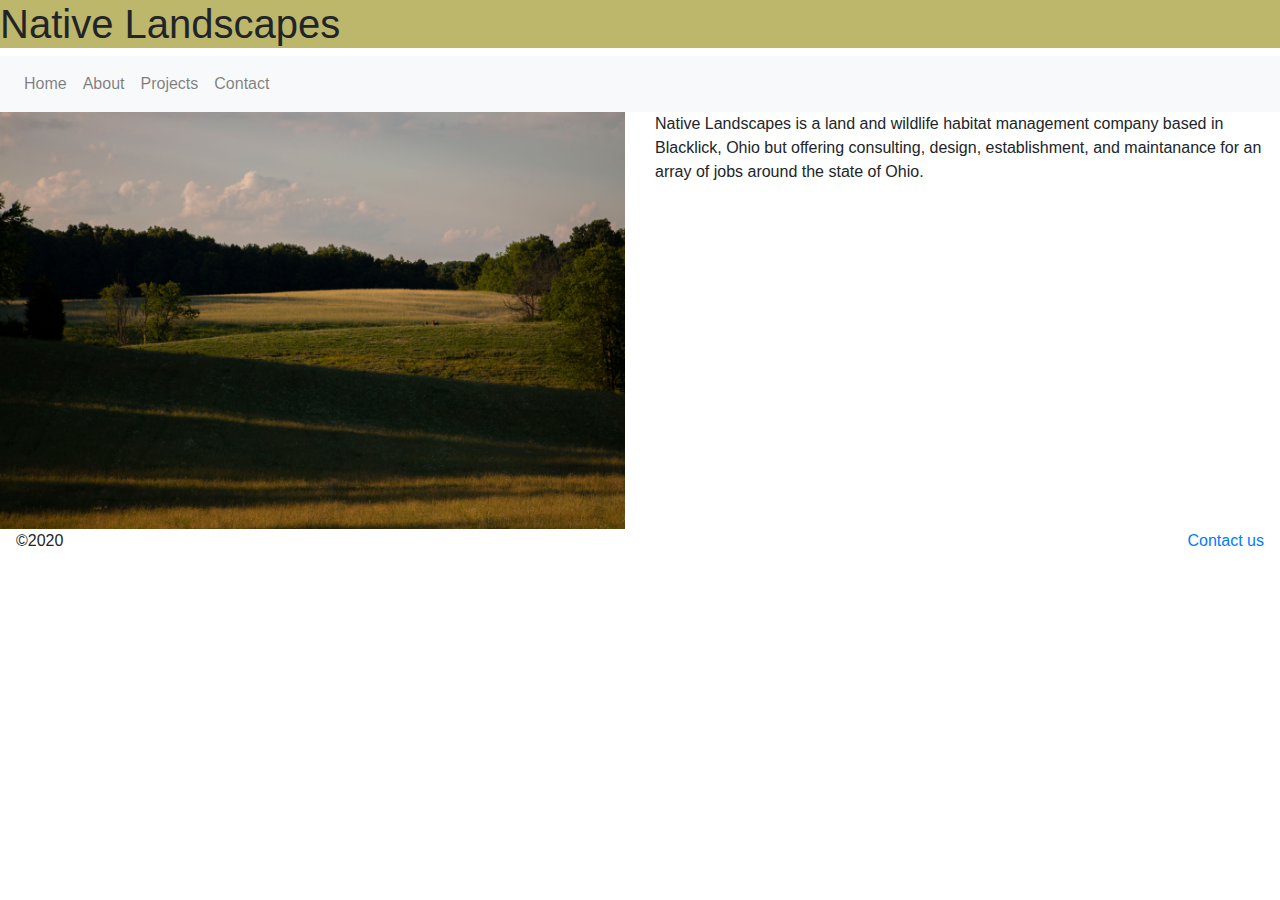
<file: index.html>
<!Doctype html>
<html lang="en">
	<head>
		<title>Native Landscapes</title>
		<meta name="viewport" content="width=device-width, initial-scale=1.0">
        
        
        <link rel="stylesheet" href="https://stackpath.bootstrapcdn.com/bootstrap/4.5.2/css/bootstrap.min.css" integrity="sha384-JcKb8q3iqJ61gNV9KGb8thSsNjpSL0n8PARn9HuZOnIxN0hoP+VmmDGMN5t9UJ0Z" crossorigin="anonymous">
    

        <link href="styles/main.css" rel="stylesheet" type="text/css">
        
	</head>
	<body>
        <header>
            <h1>Native Landscapes</h1>
        </header>
        
       
        <nav class="navbar navbar-expand-md navbar-light bg-light">
            <button class="navbar-toggler" type="button" data-toggle="collapse" data-target="#navbarSupportedContent" aria-controls="navbarSupportedContent" aria-expanded="false" aria-label="Toggle navigation">
                <span class="navbar-toggler-icon"></span>
            </button>
            <div class="collapse navbar-collapse" id="navbarSupportedContent">
                <ul class="navbar-nav mr-auto">
                    <li class="nav-item">
                      <a class="nav-link" href="index.html">
                          Home
                      </a>
                    </li>
                    <li class="nav-item">
                      <a class="nav-link" href="about.html">
                          About
                      </a>
                    </li>
                    <li class="nav-item">
                      <a class="nav-link" href="projects.html">
                          Projects
                      </a>
                    </li>
                    <li class="nav-item">
                      <a class="nav-link" href="contact.html">
                          Contact
                      </a>
                    </li>
                </ul>
            </div>
        </nav>
        <main>
            <div class="row">
                <div class="col-md-6">
                    <img src="images/Sunset%20Deer%20Pic.JPG" alt="Homepage Picture" class="img-fluid" />
                </div>
                <div class="col-md-6">
                    <p class="pr-3">Native Landscapes is a land and wildlife habitat management company based in Blacklick, Ohio but offering consulting, design, establishment, and maintanance for an array of jobs around the state of Ohio. </p>
                </div>
            </div>
        </main>
        <footer class="row">
            <div class="col-md-6">
                <p class="pl-md-3 text-center text-md-left" >&copy;2020</p>
            </div>
            <div class="col-md-6">
                <p class="pr-md-3 text-center text-md-right"><a href="contact.html">Contact us</a></p>
            </div>
        </footer>
         
        <script src="https://code.jquery.com/jquery-3.5.1.slim.min.js" integrity="sha384-DfXdz2htPH0lsSSs5nCTpuj/zy4C+OGpamoFVy38MVBnE+IbbVYUew+OrCXaRkfj" crossorigin="anonymous"></script>
        <script src="https://cdn.jsdelivr.net/npm/popper.js@1.16.1/dist/umd/popper.min.js" integrity="sha384-9/reFTGAW83EW2RDu2S0VKaIzap3H66lZH81PoYlFhbGU+6BZp6G7niu735Sk7lN" crossorigin="anonymous"></script>
        <script src="https://stackpath.bootstrapcdn.com/bootstrap/4.5.2/js/bootstrap.min.js" integrity="sha384-B4gt1jrGC7Jh4AgTPSdUtOBvfO8shuf57BaghqFfPlYxofvL8/KUEfYiJOMMV+rV" crossorigin="anonymous"></script>
    
    </body>
</html>
</file>
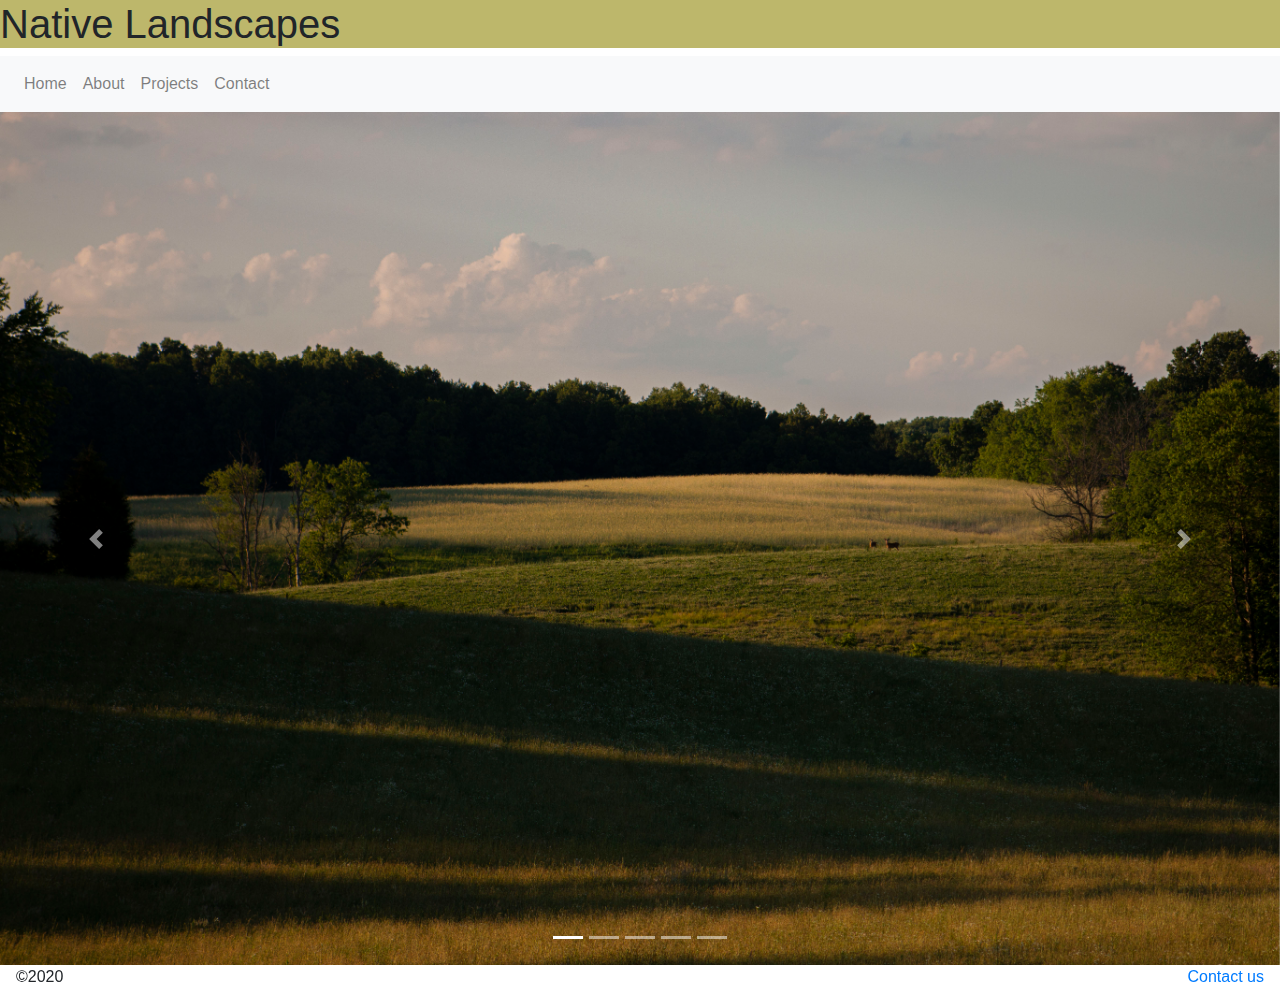
<file: about.html>
<!Doctype html>

<html lang="en">
	<head>
		<title>Native Landscapes</title>
		<meta name="viewport" content="width=device-width, initial-scale=1.0">
        
        
        <link rel="stylesheet" href="https://stackpath.bootstrapcdn.com/bootstrap/4.5.2/css/bootstrap.min.css" integrity="sha384-JcKb8q3iqJ61gNV9KGb8thSsNjpSL0n8PARn9HuZOnIxN0hoP+VmmDGMN5t9UJ0Z" crossorigin="anonymous">
    

        <link href="styles/main.css" rel="stylesheet" type="text/css">
        
	</head>
	<body>
        <header>
            <h1>Native Landscapes</h1>
        </header>
        
       
        <nav class="navbar navbar-expand-md navbar-light bg-light">
            <button class="navbar-toggler" type="button" data-toggle="collapse" data-target="#navbarSupportedContent" aria-controls="navbarSupportedContent" aria-expanded="false" aria-label="Toggle navigation">
                <span class="navbar-toggler-icon"></span>
            </button>
            <div class="collapse navbar-collapse" id="navbarSupportedContent">
                <ul class="navbar-nav mr-auto">
                    <li class="nav-item">
                      <a class="nav-link" href="index.html">
                          Home
                      </a>
                    </li>
                    <li class="nav-item">
                      <a class="nav-link" href="about.html">
                          About
                      </a>
                    </li>
                    <li class="nav-item">
                      <a class="nav-link" href="projects.html">
                          Projects
                      </a>
                    </li>
                    <li class="nav-item">
                      <a class="nav-link" href="contact.html">
                          Contact
                      </a>
                    </li>
                </ul>
            </div>
        </nav>
        
        <main>
        
          <div id="carouselExampleIndicators" class="carousel slide" data-ride="carousel">
              <ol class="carousel-indicators">
                <li data-target="#carouselExampleIndicators" data-slide-to="0" class="active"></li>
                <li data-target="#carouselExampleIndicators" data-slide-to="1"></li>
                <li data-target="#carouselExampleIndicators" data-slide-to="2"></li>
                <li data-target="#carouselExampleIndicators" data-slide-to="3"></li>
                <li data-target="#carouselExampleIndicators" data-slide-to="4"></li>
              </ol>
              <div class="carousel-inner">
                <div class="carousel-item active">
                  <img class="d-block w-100" src="images/Sunset%20Deer%20Pic.JPG" alt="First slide">
                </div>
                <div class="carousel-item">
                  <img class="d-block w-100" src="images/Sunset%20Deer%20Pic.JPG" alt="Second slide">
                </div>
                <div class="carousel-item">
                  <img class="d-block w-100" src="images/Sunset%20Deer%20Pic.JPG" alt="Third slide">
                </div>
                <div class="carousel-item">
                  <img class="d-block w-100" src="images/Sunset%20Deer%20Pic.JPG" alt="Third slide">
                </div>
              <div class="carousel-item">
                  <img class="d-block w-100" src="images/Sunset%20Deer%20Pic.JPG" alt="Fifth slide">
                </div>
              </div>
              <a class="carousel-control-prev" href="#carouselExampleIndicators" role="button" data-slide="prev">
                <span class="carousel-control-prev-icon" aria-hidden="true"></span>
                <span class="sr-only">Previous</span>
              </a>
              <a class="carousel-control-next" href="#carouselExampleIndicators" role="button" data-slide="next">
                <span class="carousel-control-next-icon" aria-hidden="true"></span>
                <span class="sr-only">Next</span>
              </a>
            </div>
         
        </main>
        
        <footer class="row">
            <div class="col-md-6">
                <p class="pl-md-3 text-center text-md-left" >&copy;2020</p>
            </div>
            <div class="col-md-6">
                <p class="pr-md-3 text-center text-md-right"><a href="contact.html">Contact us</a></p>
            </div>
        </footer>
         
        <script src="https://code.jquery.com/jquery-3.5.1.slim.min.js" integrity="sha384-DfXdz2htPH0lsSSs5nCTpuj/zy4C+OGpamoFVy38MVBnE+IbbVYUew+OrCXaRkfj" crossorigin="anonymous"></script>
        <script src="https://cdn.jsdelivr.net/npm/popper.js@1.16.1/dist/umd/popper.min.js" integrity="sha384-9/reFTGAW83EW2RDu2S0VKaIzap3H66lZH81PoYlFhbGU+6BZp6G7niu735Sk7lN" crossorigin="anonymous"></script>
        <script src="https://stackpath.bootstrapcdn.com/bootstrap/4.5.2/js/bootstrap.min.js" integrity="sha384-B4gt1jrGC7Jh4AgTPSdUtOBvfO8shuf57BaghqFfPlYxofvL8/KUEfYiJOMMV+rV" crossorigin="anonymous"></script>
    
    </body>
</html>
</file>
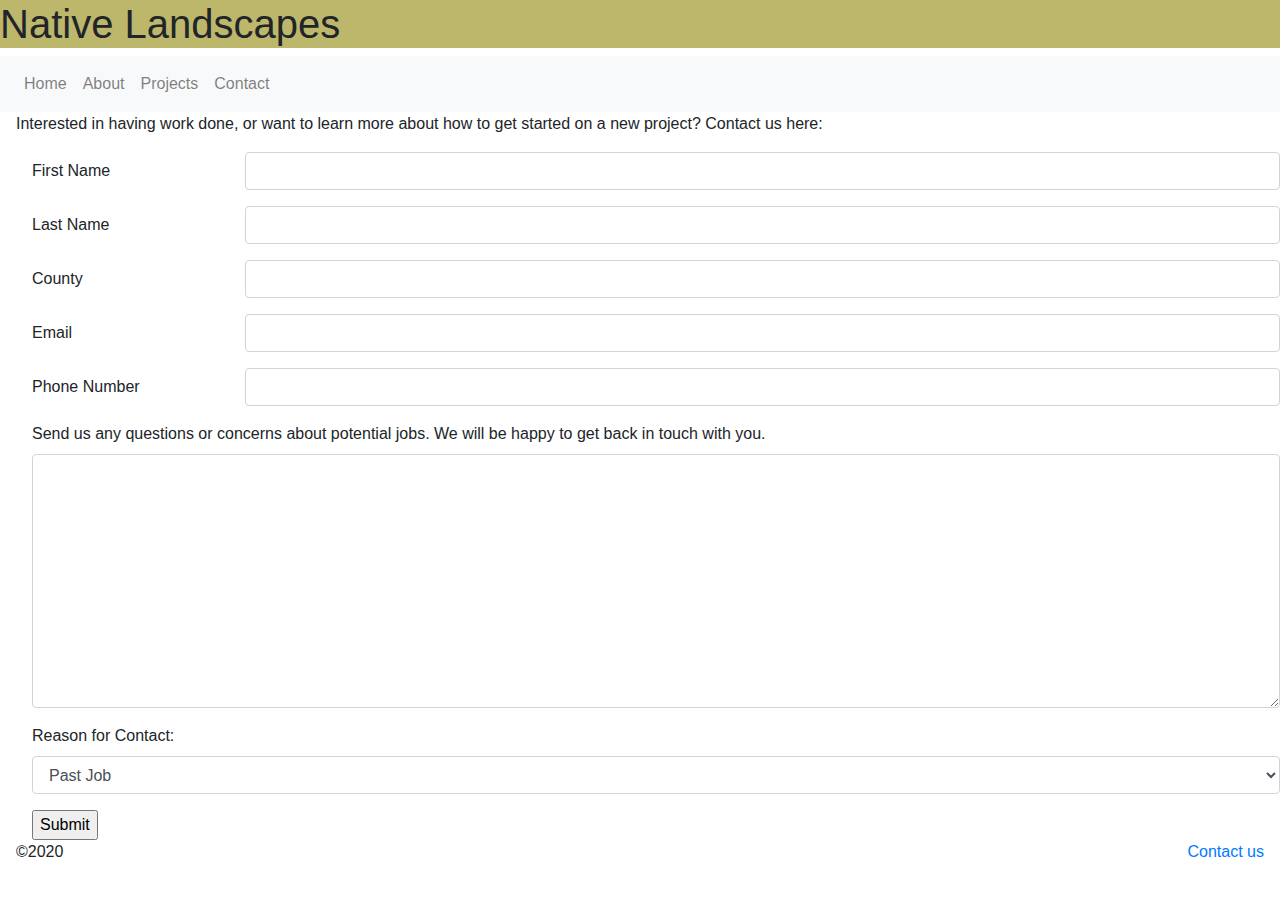
<file: contact.html>
<!Doctype html>
<html lang="en">
	<head>
		<title>Native Landscapes</title>
		<meta name="viewport" content="width=device-width, initial-scale=1.0">
        
        
        <link rel="stylesheet" href="https://stackpath.bootstrapcdn.com/bootstrap/4.5.2/css/bootstrap.min.css" integrity="sha384-JcKb8q3iqJ61gNV9KGb8thSsNjpSL0n8PARn9HuZOnIxN0hoP+VmmDGMN5t9UJ0Z" crossorigin="anonymous">
    

        <link href="styles/main.css" rel="stylesheet" type="text/css">
        
	</head>
	<body>
        <header>
            <h1>Native Landscapes</h1>
        </header>
        
       
        <nav class="navbar navbar-expand-md navbar-light bg-light">
            <button class="navbar-toggler" type="button" data-toggle="collapse" data-target="#navbarSupportedContent" aria-controls="navbarSupportedContent" aria-expanded="false" aria-label="Toggle navigation">
                <span class="navbar-toggler-icon"></span>
            </button>
            <div class="collapse navbar-collapse" id="navbarSupportedContent">
                <ul class="navbar-nav mr-auto">
                    <li class="nav-item">
                      <a class="nav-link" href="index.html">
                          Home
                      </a>
                    </li>
                    <li class="nav-item">
                      <a class="nav-link" href="about.html">
                          About
                      </a>
                    </li>
                    <li class="nav-item">
                      <a class="nav-link" href="projects.html">
                          Projects
                      </a>
                    </li>
                    <li class="nav-item">
                      <a class="nav-link" href="contact.html">
                          Contact
                      </a>
                    </li>
                </ul>
            </div>
        </nav>
        
        <main class="ml-3">
            
            <p>
                Interested in having work done, or want to learn more about how to get started on a new project? Contact us here:
            </p>
             
            <form action="https://formspree.io/f/meqpkegj" method="post">
               
                <div class="form-group row">
                    <label for="First Name" class="col-sm-2 col-form-label">First Name</label> <div class="col-sm-10"><input type="text" name="FirstName" class="form-control" id="First Name"></div>
                </div>
                
                <div class="form-group row">
                     <label for="Last Name" class="col-sm-2 col-form-label">Last Name</label> <div class="col-sm-10"><input type="text" name="LastName" class="form-control" id="Last Name"></div>
                </div>
                
                <div class="form-group row">
                     <label for="County" class="col-sm-2 col-form-label">County</label> <div class="col-sm-10"><input type="text" name="County" class="form-control" id="County"></div>
                </div>
                
                <div class="form-group row">
                     <label for="Email" class="col-sm-2 col-form-label">Email</label> <div class="col-sm-10"><input type="text" name="Email" class="form-control" id="Email"></div>
                </div>
                
                <div class="form-group row">
                     <label for="Phone Number" class="col-sm-2 col-form-label">Phone Number</label> <div class="col-sm-10"><input type="text" name="Phone Number" class="form-control" id="Phone Number"></div>
                </div>
                
                <div class="form-group">
                   
                    <label for="textdescription">Send us any questions or concerns about potential jobs. We will be happy to get back in touch with you.</label>
                    <textarea name="description" class="form-control" id="textdecription" rows="10"></textarea>
                   
                </div>
                
                    
                <div class="form-group">

                    <label for="entityselect">Reason for Contact:</label>    
                    <select name="entity" class="form-control" is="entityselect">
                        <option value="Past Job">Past Job</option>
                        <option value="Future Job">Future Job</option>
                        <option value="General Inquiry">General Inquiry</option>
                    </select>

                </div>
                    
    
                <div>
                    <input type="submit">
                </div>
                
                
            </form> 
            
        </main>
        
        <footer class="row">
            <div class="col-md-6">
                <p class="pl-md-3 text-center text-md-left" >&copy;2020</p>
            </div>
            <div class="col-md-6">
                <p class="pr-md-3 text-center text-md-right"><a href="contact.html">Contact us</a></p>
            </div>
        </footer>
         
        <script src="https://code.jquery.com/jquery-3.5.1.slim.min.js" integrity="sha384-DfXdz2htPH0lsSSs5nCTpuj/zy4C+OGpamoFVy38MVBnE+IbbVYUew+OrCXaRkfj" crossorigin="anonymous"></script>
        <script src="https://cdn.jsdelivr.net/npm/popper.js@1.16.1/dist/umd/popper.min.js" integrity="sha384-9/reFTGAW83EW2RDu2S0VKaIzap3H66lZH81PoYlFhbGU+6BZp6G7niu735Sk7lN" crossorigin="anonymous"></script>
        <script src="https://stackpath.bootstrapcdn.com/bootstrap/4.5.2/js/bootstrap.min.js" integrity="sha384-B4gt1jrGC7Jh4AgTPSdUtOBvfO8shuf57BaghqFfPlYxofvL8/KUEfYiJOMMV+rV" crossorigin="anonymous"></script>
    
    </body>
</html>
</file>
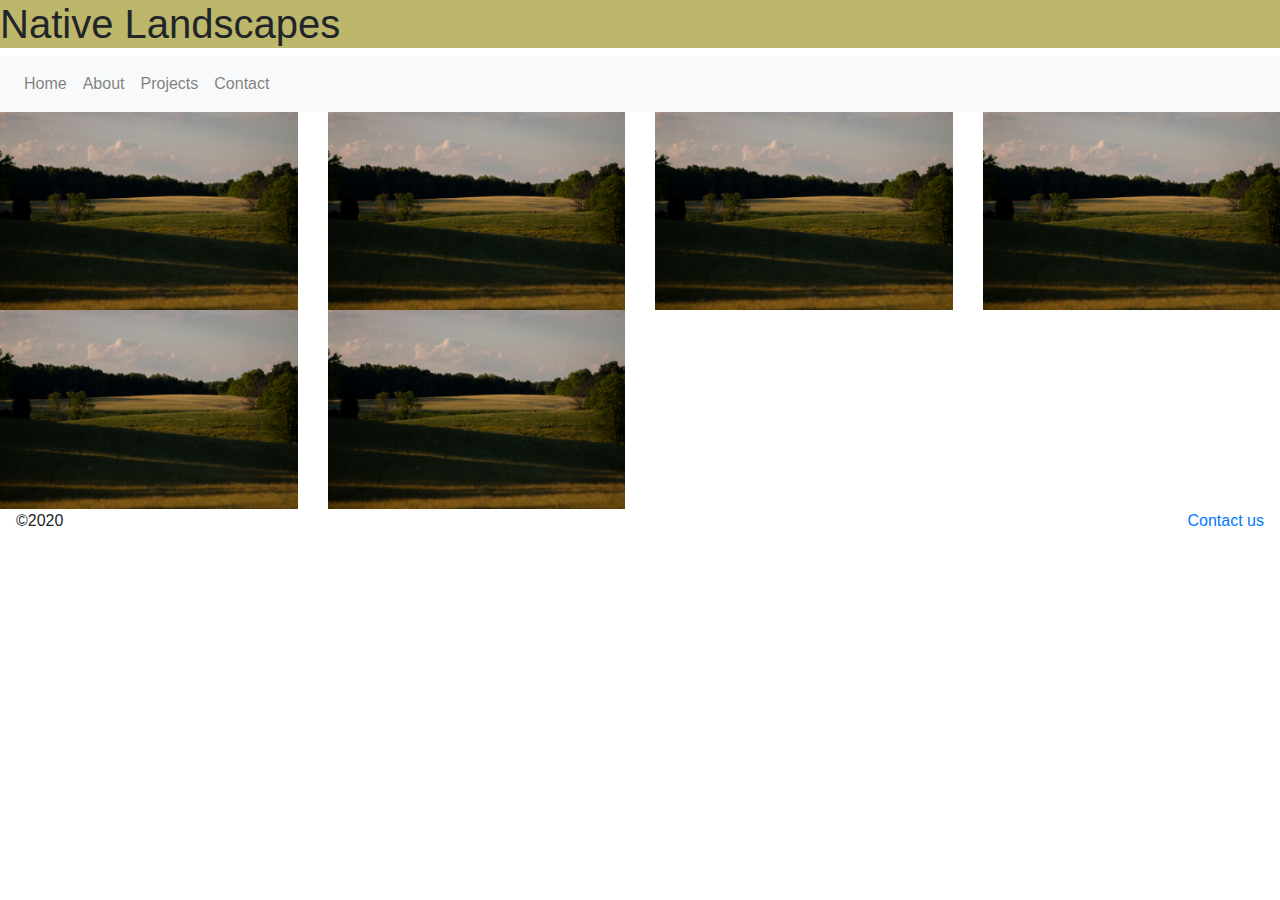
<file: projects.html>
<!Doctype html>
<html lang="en">
	<head>
		<title>Native Landscapes</title>
		<meta name="viewport" content="width=device-width, initial-scale=1.0">
        
        
        <link rel="stylesheet" href="https://stackpath.bootstrapcdn.com/bootstrap/4.5.2/css/bootstrap.min.css" integrity="sha384-JcKb8q3iqJ61gNV9KGb8thSsNjpSL0n8PARn9HuZOnIxN0hoP+VmmDGMN5t9UJ0Z" crossorigin="anonymous">
    

        <link href="styles/main.css" rel="stylesheet" type="text/css">
        
	</head>
	<body>
        <header>
            <h1>Native Landscapes</h1>
        </header>
        
       
        <nav class="navbar navbar-expand-md navbar-light bg-light">
            <button class="navbar-toggler" type="button" data-toggle="collapse" data-target="#navbarSupportedContent" aria-controls="navbarSupportedContent" aria-expanded="false" aria-label="Toggle navigation">
                <span class="navbar-toggler-icon"></span>
            </button>
            <div class="collapse navbar-collapse" id="navbarSupportedContent">
                <ul class="navbar-nav mr-auto">
                    <li class="nav-item">
                      <a class="nav-link" href="index.html">
                          Home
                      </a>
                    </li>
                    <li class="nav-item">
                      <a class="nav-link" href="about.html">
                          About
                      </a>
                    </li>
                    <li class="nav-item">
                      <a class="nav-link" href="projects.html">
                          Projects
                      </a>
                    </li>
                    <li class="nav-item">
                      <a class="nav-link" href="contact.html">
                          Contact
                      </a>
                    </li>
                </ul>
            </div>
        </nav>
        
        <main>
        
            <div class="row" id="gallery">

              <div class="col-6 col-md-4 col-lg-3">
                <img class="w-100" src="images/Sunset%20Deer%20Pic.JPG" alt="Placeholder">
              </div>
              <div class="col-6 col-md-4 col-lg-3">
                <img class="w-100" src="images/Sunset%20Deer%20Pic.JPG" alt="Placeholder">
              </div>
              <div class="col-6 col-md-4 col-lg-3">
                <img class="w-100" src="images/Sunset%20Deer%20Pic.JPG" alt="Placeholder">
              </div>
              <div class="col-6 col-md-4 col-lg-3">
                <img class="w-100" src="images/Sunset%20Deer%20Pic.JPG" alt="Placeholder">
              </div>
              <div class="col-6 col-md-4 col-lg-3">
                <img class="w-100" src="images/Sunset%20Deer%20Pic.JPG" alt="Placeholder">
              </div>
              <div class="col-6 col-md-4 col-lg-3">
                <img class="w-100" src="images/Sunset%20Deer%20Pic.JPG" alt="Placeholder">
              </div>

            </div>
         
        </main>
        
        <footer class="row">
            <div class="col-md-6">
                <p class="pl-md-3 text-center text-md-left" >&copy;2020</p>
            </div>
            <div class="col-md-6">
                <p class="pr-md-3 text-center text-md-right"><a href="contact.html">Contact us</a></p>
            </div>
        </footer>
         
        <script src="https://code.jquery.com/jquery-3.5.1.slim.min.js" integrity="sha384-DfXdz2htPH0lsSSs5nCTpuj/zy4C+OGpamoFVy38MVBnE+IbbVYUew+OrCXaRkfj" crossorigin="anonymous"></script>
        <script src="https://cdn.jsdelivr.net/npm/popper.js@1.16.1/dist/umd/popper.min.js" integrity="sha384-9/reFTGAW83EW2RDu2S0VKaIzap3H66lZH81PoYlFhbGU+6BZp6G7niu735Sk7lN" crossorigin="anonymous"></script>
        <script src="https://stackpath.bootstrapcdn.com/bootstrap/4.5.2/js/bootstrap.min.js" integrity="sha384-B4gt1jrGC7Jh4AgTPSdUtOBvfO8shuf57BaghqFfPlYxofvL8/KUEfYiJOMMV+rV" crossorigin="anonymous"></script>
    
    </body>
</html>
</file>
<file: styles/main.css>
button.position-absolute {
    right: 1rem;
    top: 1rem;
    z-index:99;
}

header{
    background-color: darkkhaki;
}


/* CSS for Contact Page */

form{
    padding-left: 1em;
}

form div p{
    padding-left: 0;
}



/* End CSS for Contact Page */
</file>
